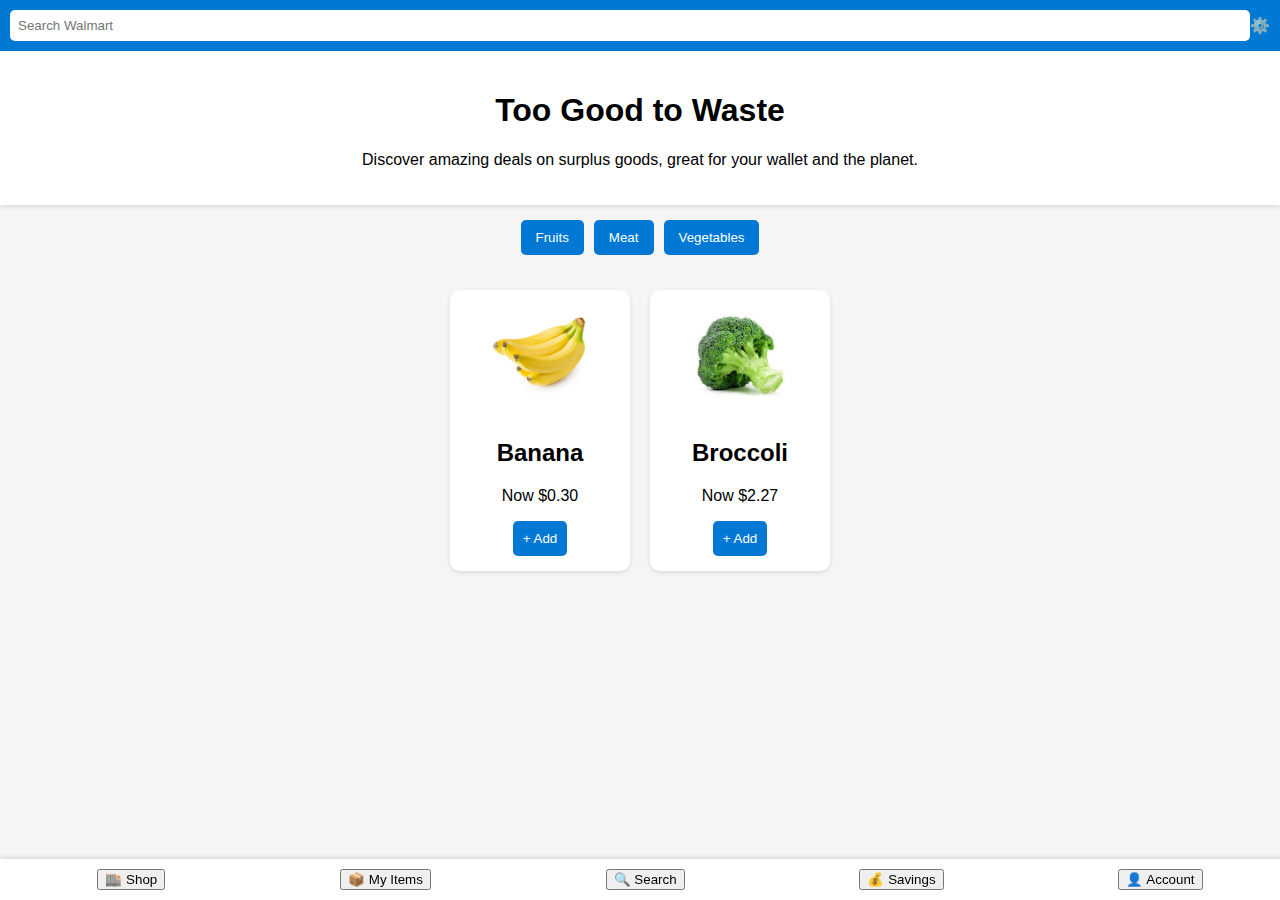
<file: index.html>
<!DOCTYPE html>
<html lang="en">
<head>
    <meta charset="UTF-8">
    <meta name="viewport" content="width=device-width, initial-scale=1.0">
    <title>Too Good to Waste</title>
    <link rel="stylesheet" href="styles.css">
</head>
<body>
    <header>
        <div class="top-bar">
            <input type="text" placeholder="Search Walmart" class="search-bar">
            <span class="settings">⚙️</span>
        </div>
    </header>
    
    <main>
        <section class="banner">
            <h1>Too Good to Waste</h1>
            <p>Discover amazing deals on surplus goods, great for your wallet and the planet.</p>
        </section>
        
        <section class="filters">
            <button class="filter">Fruits</button>
            <button class="filter">Meat</button>
            <button class="filter">Vegetables</button>
        </section>
        
        <section class="product-list">
            <div class="product" onclick="showProductDetails('banana')">
                <img src="banana.jpg" alt="Banana">
                <h2>Banana</h2>
                <p>Now $0.30</p>
                <button class="add-btn">+ Add</button>
            </div>
            
            <div class="product" onclick="showProductDetails('broccoli')">
                <img src="broccoli.jpg" alt="Broccoli">
                <h2>Broccoli</h2>
                <p>Now $2.27</p>
                <button class="add-btn">+ Add</button>
            </div>
        </section>
    </main>
    
    <footer>
        <nav>
            <button>🏬 Shop</button>
            <button>📦 My Items</button>
            <button>🔍 Search</button>
            <button>💰 Savings</button>
            <button>👤 Account</button>
        </nav>
    </footer>
    
    <script src="script.js"></script>
</body>
</html>
</file>
<file: styles.css>
/* styles.css */

body {
    font-family: Arial, sans-serif;
    margin: 0;
    padding: 0;
    background-color: #f5f5f5;
}

.top-bar {
    background-color: #0078d4;
    color: white;
    display: flex;
    justify-content: space-between;
    align-items: center;
    padding: 10px;
}

.search-bar {
    flex: 1;
    padding: 8px;
    border-radius: 5px;
    border: none;
}

.banner {
    background-color: white;
    padding: 20px;
    text-align: center;
    box-shadow: 0 2px 5px rgba(0, 0, 0, 0.1);
}

.filters {
    display: flex;
    justify-content: center;
    gap: 10px;
    margin: 15px 0;
}

.filter {
    background-color: #0078d4;
    color: white;
    padding: 10px 15px;
    border: none;
    border-radius: 5px;
    cursor: pointer;
    transition: 0.3s;
}

.filter:hover {
    background-color: #005bb5;
}

.product-list {
    display: flex;
    justify-content: center;
    gap: 20px;
    padding: 20px;
}

.product {
    background-color: white;
    padding: 15px;
    border-radius: 10px;
    box-shadow: 0 2px 5px rgba(0, 0, 0, 0.1);
    text-align: center;
    cursor: pointer;
    transition: 0.3s;
    width: 150px;
}

.product:hover {
    transform: scale(1.05);
}

.product img {
    width: 100px;
    height: auto;
    margin-bottom: 10px;
}

.add-btn {
    background-color: #0078d4;
    color: white;
    border: none;
    padding: 10px;
    border-radius: 5px;
    cursor: pointer;
}

footer {
    position: fixed;
    bottom: 0;
    width: 100%;
    background-color: white;
    padding: 10px;
    box-shadow: 0 -2px 5px rgba(0, 0, 0, 0.1);
}

nav {
    display: flex;
    justify-content: space-around;
}
</file>
